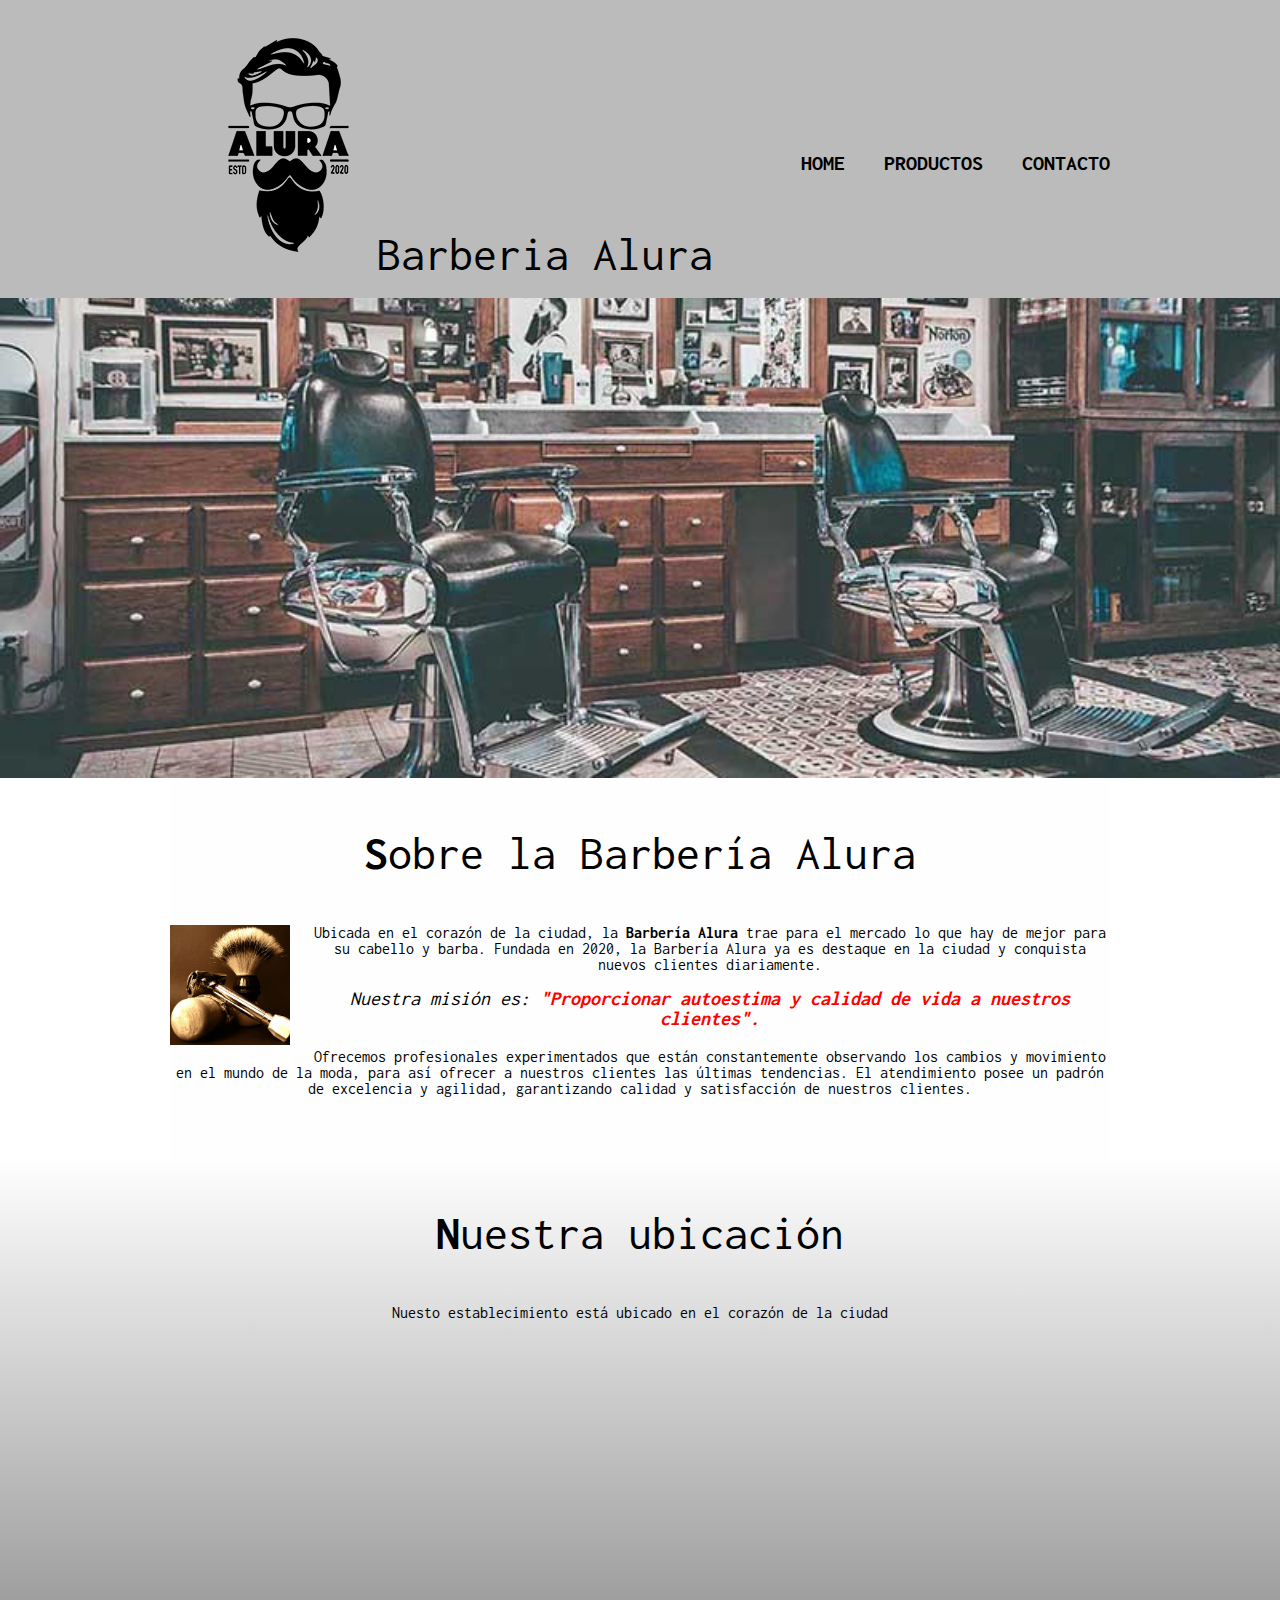
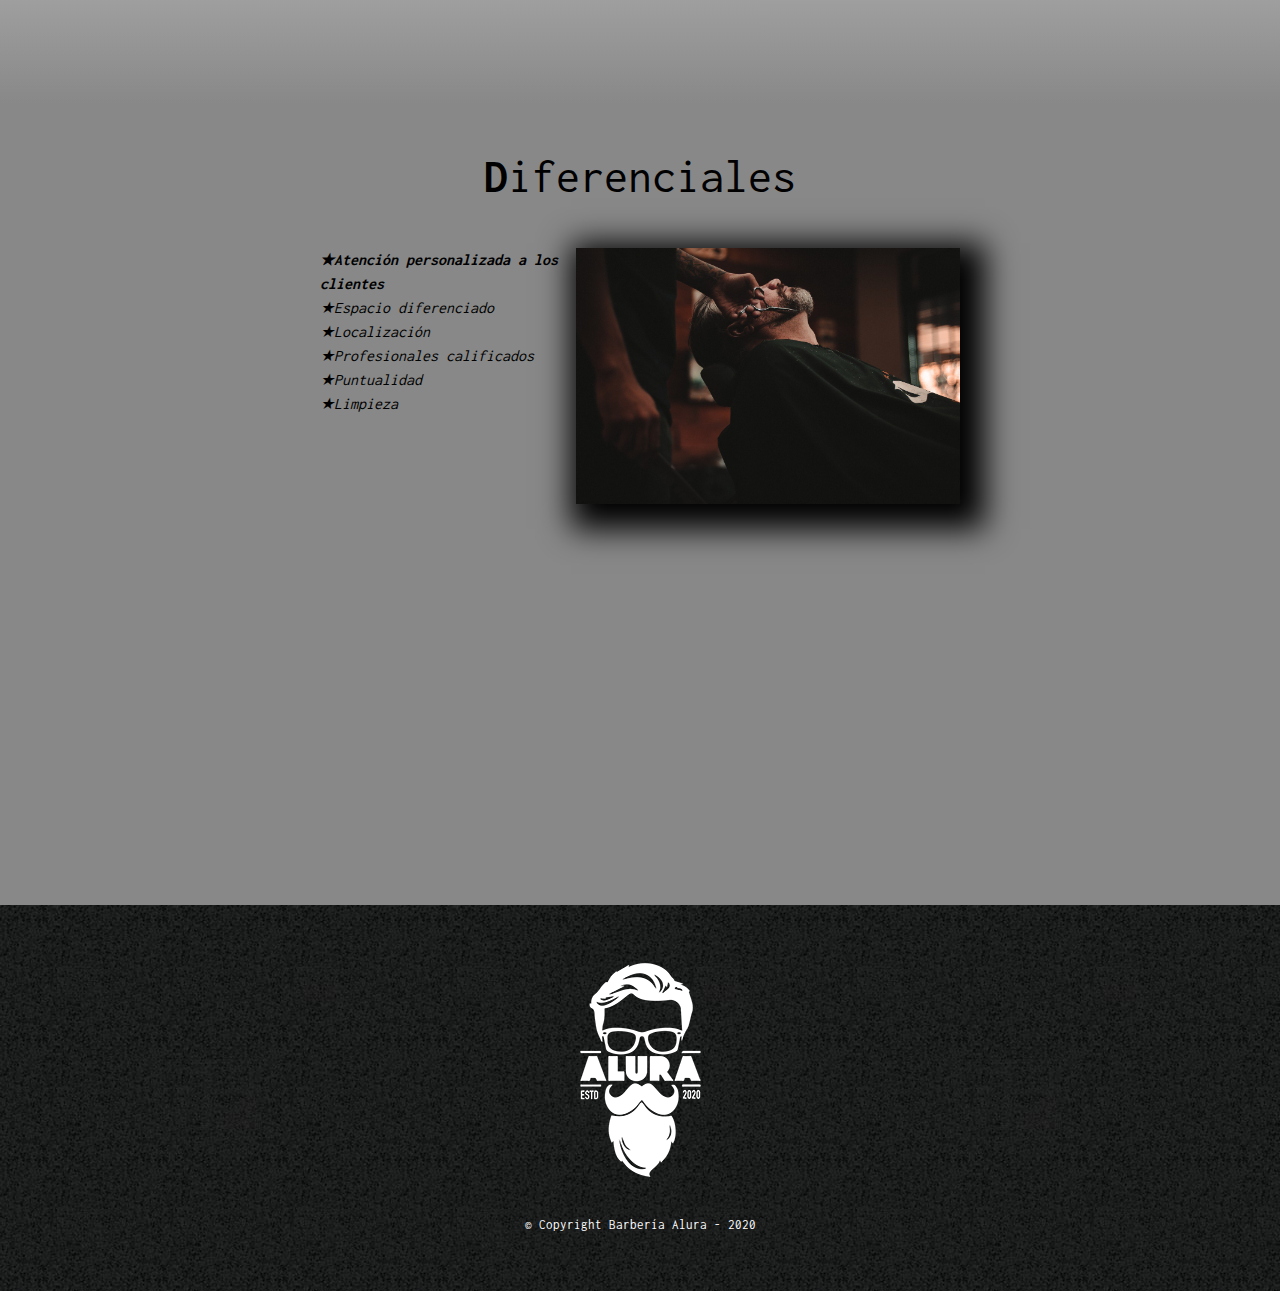
<file: index.html>
<!DOCTYPE html>

<html lang="es">

    <head>

        <meta charset="UTF-8">
        <meta name="viewport" content="width=device-width">

        <title>Barberia Alura</title>
        <link rel="stylesheet" href="reset.css">
        <link rel="stylesheet" href="style.css">
        
        <link rel="preconnect" href="https://fonts.googleapis.com">
        <link rel="preconnect" href="https://fonts.gstatic.com" crossorigin>
        <link href="https://fonts.googleapis.com/css2?family=Dosis:wght@300&family=Inconsolata:wght@300;500&display=swap" rel="stylesheet">
     
    
    </head>
    
    <body>

        <header>
            <div class="caja">
                
                <h1 class="titulo-header"><img src="imagenes/logo.png">Barberia Alura</h1>
                <nav>
                    <ul >
                        <li id=""><a href="index.html">Home</a></li>
                        <li id=""><a href="productos.html">Productos</a></li>
                        <li id=""><a href="contacto.html">Contacto</a></li>
                    </ul>
                </nav>

            </div>
            
            
            
        </header>

        <img class="banner" src="imagenes/banner.jpg">
        
        <main class="contenidohome">
            
           
            <section class="principal">

                <h2 class="titulo-principal">Sobre la Barbería Alura</h2>

                <img class="utensilios" src="imagenes/utensilios.jpg" alt="Utensilios de un barbero">

                <p>Ubicada en el corazón de la ciudad, la <strong> Barbería Alura </strong> trae para el mercado lo que hay de mejor para su cabello y barba. Fundada en 2020, la Barbería Alura ya es destaque en la ciudad y conquista nuevos clientes diariamente.</p>
                <p id="mision"><em>Nuestra misión es: <strong> "Proporcionar autoestima y calidad de vida a nuestros clientes".</strong></em></p>
                <p >Ofrecemos profesionales experimentados que están constantemente observando los cambios y movimiento en el mundo de la moda, para así ofrecer a nuestros clientes las últimas tendencias. El atendimiento posee un padrón de excelencia y agilidad, garantizando calidad y satisfacción de nuestros clientes.</p>
                
            </section>

            <section class="mapa">

                <h3 class="titulo-principal">Nuestra ubicación</h3>
                <p>Nuesto establecimiento está ubicado en el corazón de la ciudad</p>

                <div class="mapa-contenido">
                    <iframe src="https://www.google.com/maps/embed?pb=!1m16!1m12!1m3!1d2585.498666711481!2d-46.63211027290959!3d-23.588286673337176!2m3!1f0!2f0!3f0!3m2!1i1024!2i768!4f13.1!2m1!1scaelum%20alura!5e0!3m2!1ses-419!2smx!4v1682624616260!5m2!1ses-419!2smx" width=100% height="300" style="border:0;" allowfullscreen="" loading="lazy" referrerpolicy="no-referrer-when-downgrade"></iframe>

                </div>
               
            </section>
                
            <section class="diferenciales">

                <h3 class="titulo-principal">Diferenciales</h3>

                <div class="contenido-diferenciales">
                    <ul class="lista-diferenciales">
                        <li class="items">Atención personalizada a los clientes </li>
                        <li class="items">Espacio diferenciado</li>
                        <li class="items">Localización</li>
                        <li class="items">Profesionales calificados</li>
                        <li class="items">Puntualidad</li>
                        <li class="items">Limpieza</li>
                    </ul><img src="imagenes/diferenciales.jpg" class="imagen-diferenciales">
                </div>

                <div class="video">
                    <iframe width="100%" height="315" src="https://www.youtube.com/embed/wcVVXUV0YUY" title="YouTube video player" frameborder="0" allow="accelerometer; autoplay; clipboard-write; encrypted-media; gyroscope; picture-in-picture; web-share" allowfullscreen></iframe>
                </div>
            </section>

            

        </main>

        <footer>
            <img src="imagenes/logo-blanco.png">
            <p class="copyright">&copy Copyright Barbería Alura - 2020</p>
        </footer>


    </body>
    


</html>
</file>
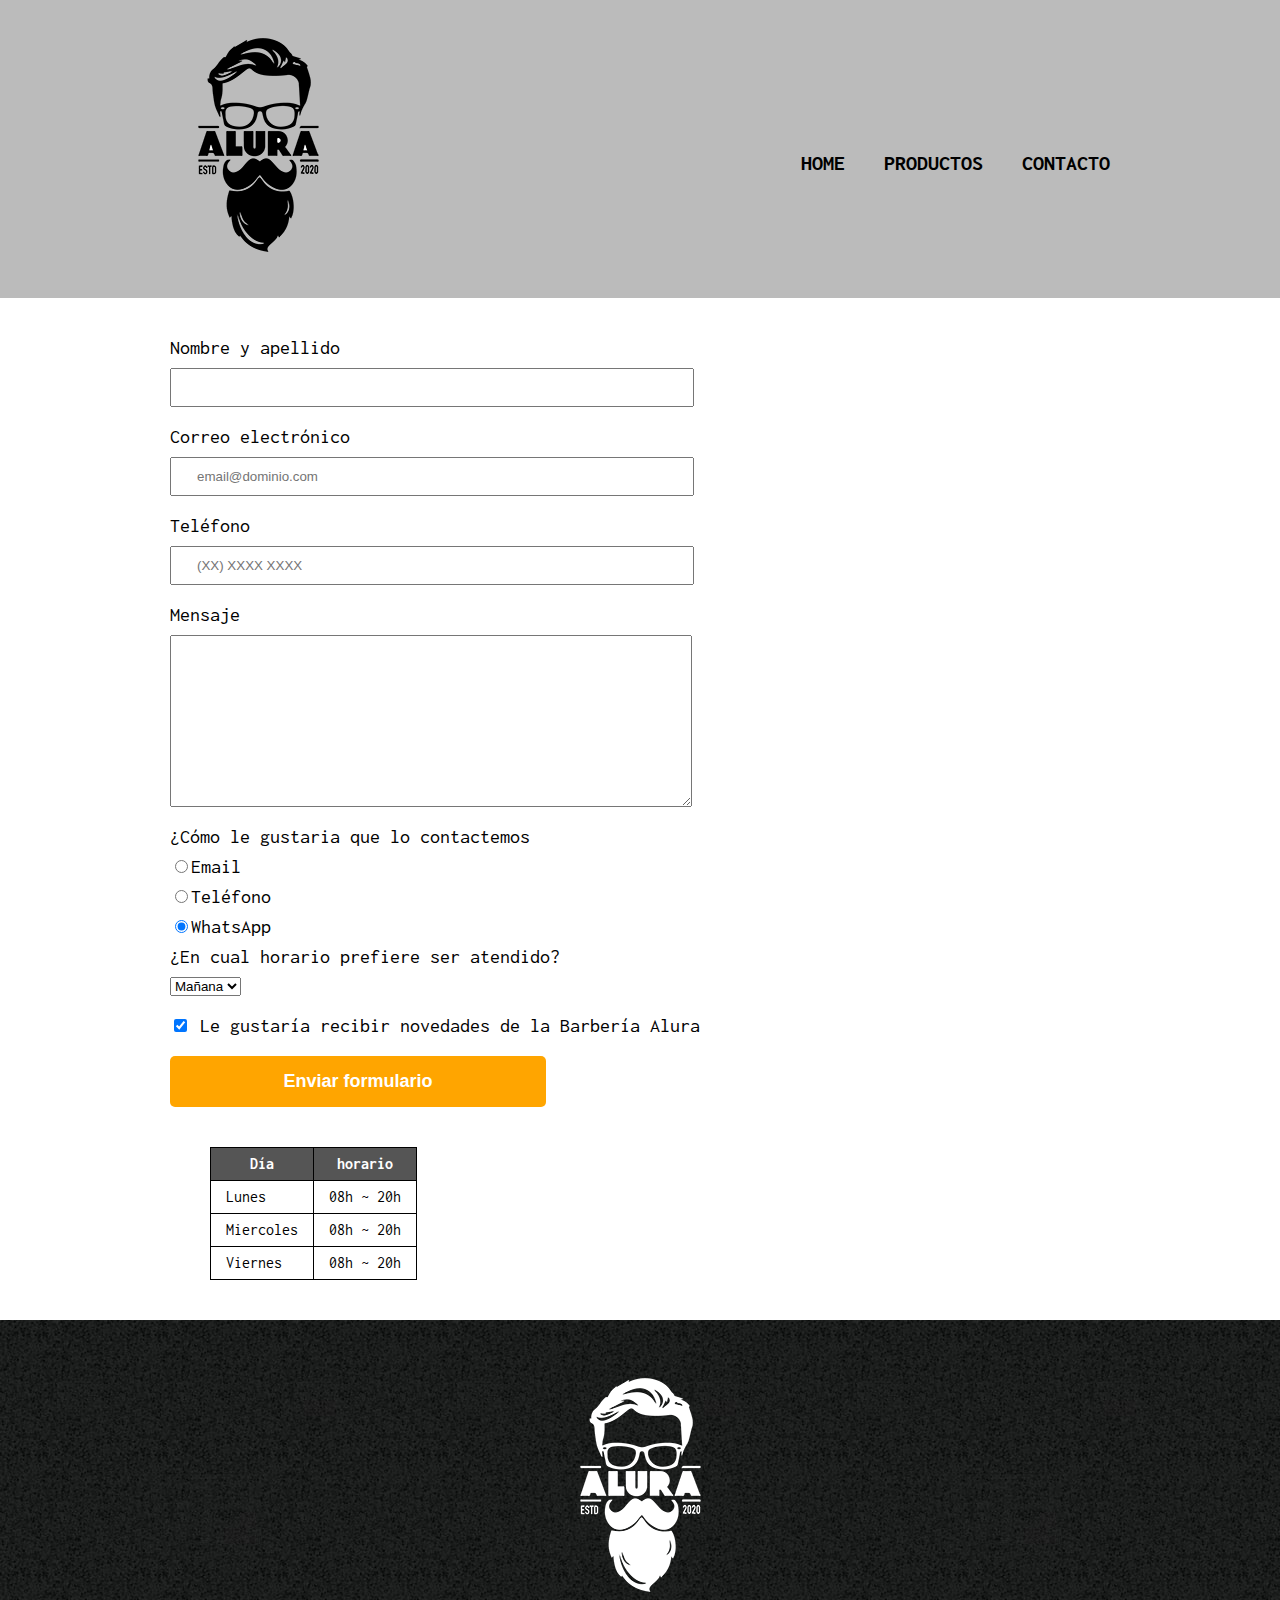
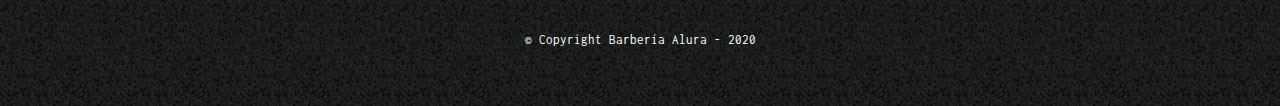
<file: contacto.html>
<!DOCTYPE html>
<html lang="es">

    <head>

        <meta charset="UTF-8">
        <meta name="viewport" content="width=device-width">

        <title>Contacto - Barbería Alura</title>
        <link rel="stylesheet" href="reset.css">
        <link rel="stylesheet" href="style.css">

        <link rel="preconnect" href="https://fonts.googleapis.com">
        <link rel="preconnect" href="https://fonts.gstatic.com" crossorigin>
        <link href="https://fonts.googleapis.com/css2?family=Dosis:wght@300&family=Inconsolata:wght@300;500&display=swap" rel="stylesheet">

    </head>

    <body>
        <header>
            <div class="caja">

                <h1><img src="imagenes/logo.png" alt="Logo de la Barberia Alura"> </h1>
                <nav>
                    <ul >
                        <li id=""><a href="index.html">Home</a></li>
                        <li id=""><a href="productos.html">Productos</a></li>
                        <li id=""><a href="contacto.html">Contacto</a></li>
                    </ul>
                </nav>

            </div>

            
        </header>

        <main class="maincontacto">
            
          <form class="formcontacto">

            <label for="nombreApellido">Nombre y apellido</label>
            <input  type="text" id="nombreApellido" class="input-padron" required>

            <label for="correoElectronico">Correo electrónico</label>
            <input type="email" id="correoElectronico" class="input-padron" required placeholder="email@dominio.com">

            <label for="telefono">Teléfono</label>
            <input type="tel" id="telefono" class="input-padron" required placeholder="(XX) XXXX XXXX">

            <label for="mensaje">Mensaje</label>
            <textarea cols="70" rows="10" id="mens" class="input-padron" required></textarea>

            <fieldset>   
                <legend>¿Cómo le gustaria que lo contactemos</legend>
                
                <label for="radio-email"><input type="radio" name="contacto" value="email" id="radio-email">Email</label>
                

                <label for="radio-telefono"><input type="radio" name="contacto" value="telefono" id="radio-telefono">Teléfono</label>
                

                <label for="radio-whatsapp"><input type="radio" name="contacto" value="whatsApp" id="radio-whatsapp" checked>WhatsApp</label>
                

            </fieldset>

            <fieldset>

                <legend>¿En cual horario prefiere ser atendido?</legend>
                <select name="" id="">
                    <option>Mañana</option>
                    <option>Tarde</option>
                    <option>Noche</option>
                </select>

            </fieldset>

            <label class="checkbox"><input type="checkbox" checked> Le gustaría recibir novedades de la Barbería Alura </label>

            <input type="submit" value="Enviar formulario" class="enviar">


          </form>

          <table>

            <thead>

                <tr>
                    <th>Día</th>
                    <th>horario</th>
                </tr>

            </thead>

            <tbody>
                
                <tr>
                    <td>Lunes</td>
                    <td>08h ~ 20h</td>
                </tr>

                <tr>
                    <td>Miercoles</td>
                    <td>08h ~ 20h</td>
                </tr>

                <tr>
                    <td>Viernes</td>
                    <td>08h ~ 20h</td>
                </tr>

            </tbody>

          </table>
          
          

        </main>

        <footer>
            <img src="imagenes/logo-blanco.png" alt="Logo de la Barberia Alura">
            <p class="copyright">&copy Copyright Barbería Alura - 2020</p>
        </footer>

    </body>



</html>
</file>
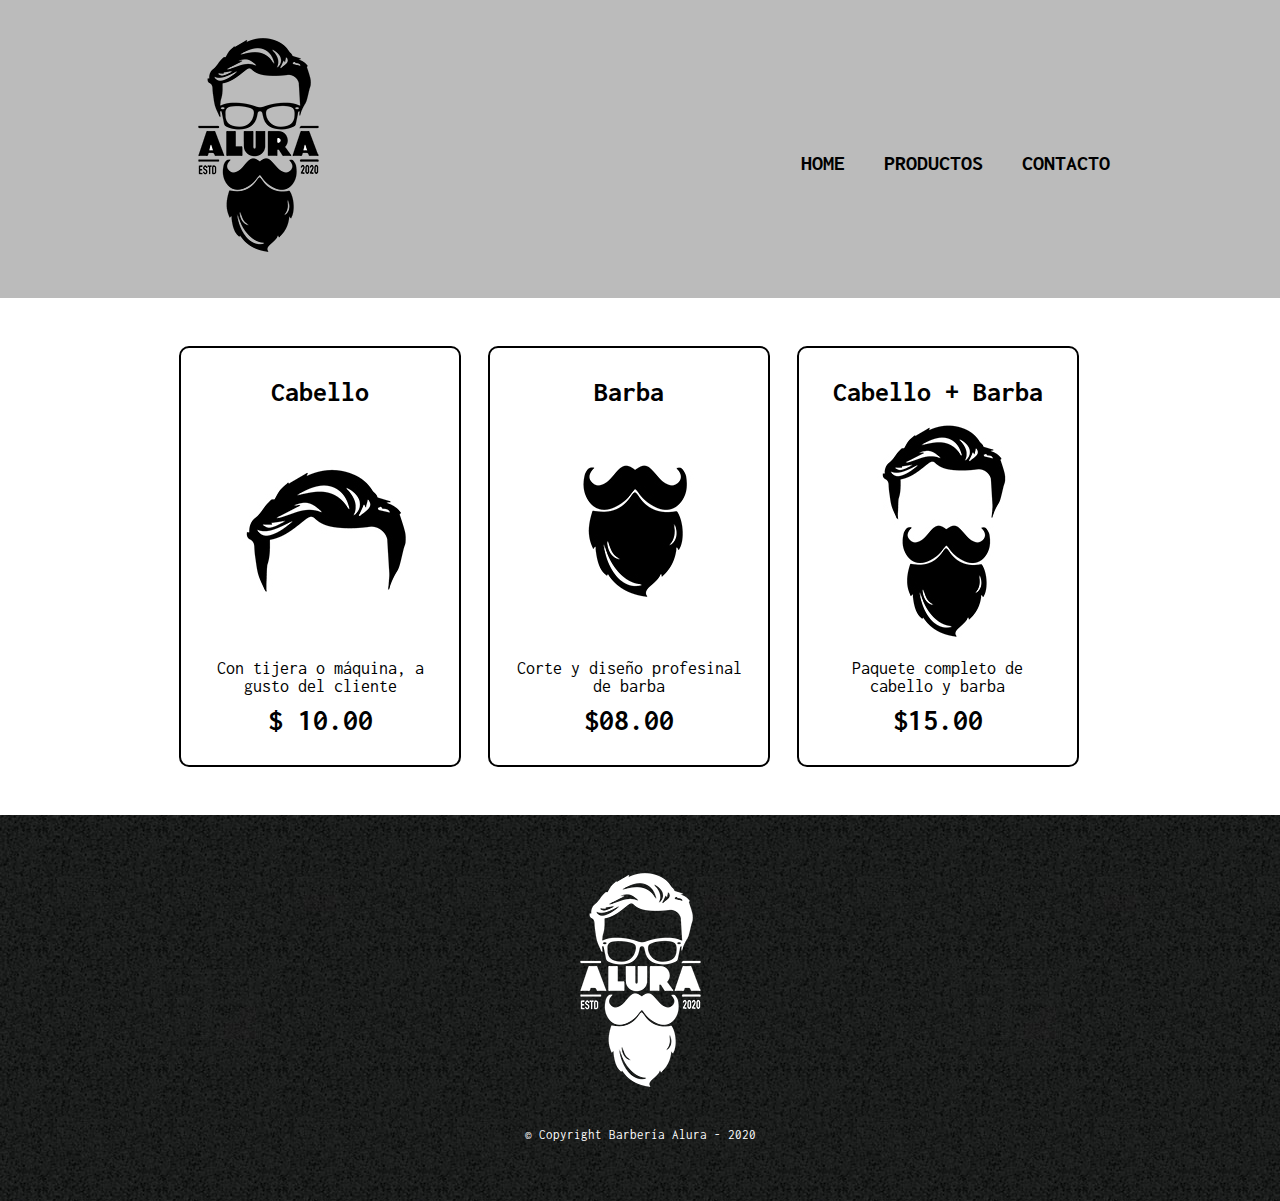
<file: productos.html>
<!DOCTYPE html>
<html lang="es">

    <head>
        <meta charset="UTF-8">
        <title>Productos - Barbería Alura</title>
        <meta name="viewport" content="width=device-width">

        <link rel="stylesheet" href="reset.css">
        <link rel="stylesheet" href="style.css">
        <link rel="preconnect" href="https://fonts.googleapis.com">
        <link rel="preconnect" href="https://fonts.gstatic.com" crossorigin>
        <link href="https://fonts.googleapis.com/css2?family=Dosis:wght@300&family=Inconsolata:wght@300;500&display=swap" rel="stylesheet">
        
    </head>

    <body>
        <header>
            <div class="caja">
                <h1><img src="imagenes/logo.png"> </h1>
                <nav>
                    <ul >
                        <li id=""><a href="index.html">Home</a></li>
                        <li id=""><a href="productos.html">Productos</a></li>
                        <li id=""><a href="contacto.html">Contacto</a></li>
                    </ul>
                </nav>

            </div>

            
        </header>

        <main>
            <ul class="productos">
                <li>
                    <h2>Cabello</h2>
                    <img src="imagenes/cabello.jpg">
                    <p class="producto-descripcion">Con tijera o máquina, a gusto del cliente</p>
                    <p class="producto-precio">$ 10.00</p>
                    
                </li>
                <li>
                    <h2>Barba</h2>
                    <img src="imagenes/barba.jpg">
                    <p class="producto-descripcion">Corte y diseño profesinal de barba</p>
                    <p class="producto-precio">$08.00</p>
                    
                </li>
                <li>
                    <h2>Cabello + Barba</h2>
                    <img src="imagenes/cabello+barba.jpg">
                    <p class="producto-descripcion">Paquete completo de cabello y barba</p>
                    <p class="producto-precio">$15.00</p>
                    
                </li>
                
                
            </ul>
            

        </main>

        <footer>
            <img src="imagenes/logo-blanco.png">
            <p class="copyright">&copy Copyright Barbería Alura - 2020</p>
        </footer>

    </body>



</html>
</file>
<file: style.css>
body{
    font-family: 'Dosis', sans-serif;
font-family: 'Inconsolata', monospace;
}

/* CSS para el header  */

    header{
        font-family: 'Dosis', sans-serif;
        font-family: 'Inconsolata', monospace;
        background-color: #BBBBBB;
        padding: 20px 0;
        font-size: 3em;

    }

    .caja{
        width: 940px;
        position: relative;
        margin: 0 auto;
    }

    nav{
        position: absolute;
        top: 110px;
        right: 0;
    }

    nav li{
        display: inline;
        margin: 0 0 0 15px;
    }

    nav a{
        text-transform: uppercase;
        color: #000000;
        font-weight: bold;
        font-size: 22px;
        text-decoration: none;
    }

    nav a:hover{
        color: #c78c19;
        text-decoration: underline;

    }

    .titulo-header{  
        
        padding-left: 30px;
    }

/* CSS para el footer  */

    footer{
        text-align: center;
        background: url(imagenes/bg.jpg);
        padding: 40px;
    }

    .copyright{
        color: #FFFFFF;
        font-size: 13px;
        margin: 20px;
    }



/* CSS para el home  */


    .banner{
        width: 100%;

    }
  
    .titulo-principal{
        text-align: center;
        font-size: 3em;
        margin: 0 0 1em;
        clear: left;
        color: #000000;
        
    }

   
    .titulo-principal:first-letter{
        font-weight: bold;
    }

 

    .principal{
        background: #FEFEFE;
        padding: 3em 0;
        width: 940px;
        margin: 0 auto;
    }

    .principal p{
        text-align: center;
        margin: 0 0 1em;
    }

    .principal strong{
        font-weight: bold;
    }

    .principal em{
        font-style: italic;
    }

    em strong{
        color: red;

    }

    #mision{
        font-size: 20px;
    }

    
    .utensilios{
        width: 120px;
        float: left;
        margin: 0 20px 20px 0 ;
    }

    .contenido-diferenciales{
        width: 640px;
        margin: 0 auto;
    }
    
    .lista-diferenciales{
        display: inline-block;
        vertical-align: top;
        width: 40%;
        

    }
    
    .items{
        line-height: 1.5;
        font-style: italic;

    }
    
    .items:before{
        content: "★";
    }

    .items:first-child{
        font-weight: bold;
    }

    .mapa{
        padding: 3em 0;
        background: linear-gradient(#FEFEFE,#888888) ;
        
    }

    .mapa p{
        margin: 0 0 2em;
        text-align: center;

    }

    .mapa-contenido{
        width: 940px;
        margin: 0 auto;

    }

    .diferenciales{
        background-color: #888888;
        padding: 3em 0;

    }

    .imagen-diferenciales{
        width: 60%;
        transition: 400ms;
        box-shadow: 10px 10px 30px 15px #000000 ;
    }
    
    .imagen-diferenciales:hover{
        opacity: 30%;

    }

    .video{
        width: 560px;
        margin: 1em auto;
    }


/* CSS para productos  */
    .productos{
      

        padding: 3em 0;
        width: 940px;
        margin: 0 auto;
    }

    .producto-descripcion{
    font-size: 18px;
    }

    .producto-precio{
        font-size: 30px;
        font-weight: bold;
        margin-top: 10px;

    }

    .productos li{
        display: inline-block;
        text-align: center;
        width: 30%;
        vertical-align: top;
        
        margin: 0 1%;
        padding: 30px 20px;
        box-sizing: border-box;
        border-color: bold;
        border-width: 2px;
        border-style: solid;
        border-radius: 10px;


    }

    .productos li:hover{
        border-color: #c78c19;

    }

    .productos li:active{
        border-color: #088c19;
    
    }

    .productos h2{
        font-size: 28px;
        font-weight: bold;
        
    }

    .productos li:hover h2{
        font-size: 33px;
    }




/* CSS para contacto  */
    .maincontacto{
        width: 940px;
        margin: 0 auto;
    }

    form{
        margin: 40px 0;
    }

    form label, form legend{
        display: block;
        font-size: 20px;
        margin: 0 0 10px;

    }

    .input-padron{
        display: block;
        margin: 0 0 20px;
        padding: 10px 25px;
        width: 50%;
    }

    .checkbox{
        margin: 20px 0;
    }

    .enviar{
        width: 40%;
        padding: 15px 0;
        font-size: 18px;
        font-weight: bold;
        color: white;
        background: orange;
        border: none;
        border-radius: 5px;
        transition: 1s all;
        cursor: pointer;
        
    }

    .enviar:hover{
        background: darkorange;
        transform: scale(1.2) ;
    }

    table{
        margin: 40px 40px;
    }

    thead{
        background: #555555;
        color: white;
        font-weight: bold;
    }

    td,th{
        border: 1px solid #000000;
        padding: 8px 15px;
    }


    /* Responsive */

    @media screen and (max-width:480px){

        h1{
            text-align: center;
        }

        nav{
            position: static;
        }



        .caja, .principal, .mapa-contenido,.contenido-diferenciales, .video{
            width: auto;
        } 
    
        .lista-diferenciales, .imagen-diferenciales,.enviar{
            width: 100%;
        }


        .productos, .maincontacto{
            width: auto;
        }

        .formcontacto{
            padding: 1em;
        }
        
        .productos li{
            display:block;
            text-align: center;
            width: 80%;
            margin: 1em auto;
            padding: 3em 0;
            
    
    
        }
        


        
        


    
    }
</file>
